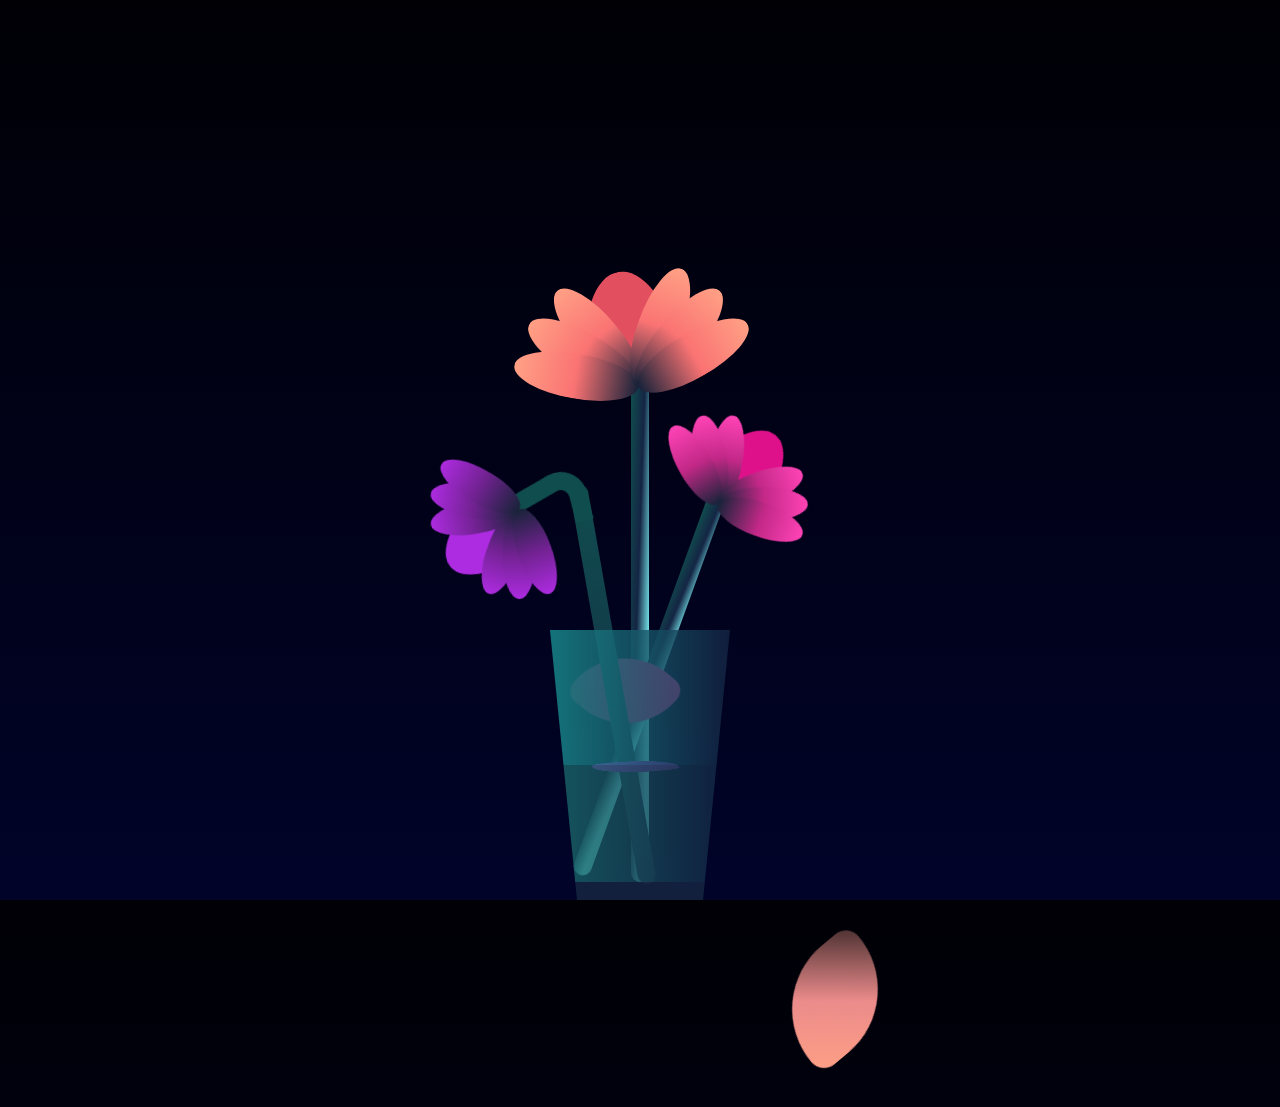
<file: index.html>
<!DOCTYPE html>
<html lang="en">
<head>
    <meta charset="UTF-8">
    <title>Flower Animation</title>
    <link rel="stylesheet" href="style.css">
</head>
<body>
    <div class="flower">
        <div class="flower-pp">
            <div class="flower_l"></div>
            <div class="f">
                <div class="leaf leaf--1"></div>
                <div class="leaf leaf--2"></div>
                <div class="leaf leaf--3"></div>
                <div class="leaf leaf--4"></div>
                <div class="leaf leaf--5"></div>
                <div class="leaf leaf--6"></div>
                <div class="leaf leaf--7"></div>
                <div class="leaf leaf--8 flower__fall-down--yellow"></div>
            </div>
        </div>

        <div class="flower-pp flower-pp--2">
            <div class="flower_l"></div>
            <div class="f">
                <div class="leaf leaf--1"></div>
                <div class="leaf leaf--2"></div>
                <div class="leaf leaf--3"></div>
                <div class="leaf leaf--4"></div>
                <div class="leaf leaf--5"></div>
                <div class="leaf leaf--6"></div>
                <div class="leaf leaf--7"></div>
                <div class="leaf leaf--8 flower__fall-down--pink"></div>
            </div>
        </div>

        <div class="flower-pp flower-pp--3">
            <div class="flower_l"></div>
            <div class="f">
                <div class="leaf leaf--1"></div>
                <div class="leaf leaf--2"></div>
                <div class="leaf leaf--3"></div>
                <div class="leaf leaf--4"></div>
                <div class="leaf leaf--5"></div>
                <div class="leaf leaf--6"></div>
                <div class="leaf leaf--7"></div>
                <div class="leaf leaf--8 flower__fall-down--purple"></div>
            </div>
        </div>
        <div class="flower__glass"></div>
    </div>
</body>
</html>
</file>
<file: style.css>
/* style.css */
*,
*::after,
*::before {
    padding: 0;
    margin: 0;
    box-sizing: border-box;
}

:root {
    --color-bg: linear-gradient(to top, #010329, #000005);
    --color-glass: linear-gradient(to left, #142544, #1a9092);
    --color-water: linear-gradient(to left, #142544, #1b6d6e);
}

body {
    background-image: var(--color-bg);
    min-height: 100vh;
    display: flex;
    justify-content: center;
    align-items: flex-end;
    overflow: hidden;
}

.flower {
    position: relative;
}

.flower__glass {
    width: 20vmin;
    height: 30vmin;
    background-image: var(--color-glass);
    clip-path: polygon(0 0, 100% 0, 85% 100%, 15% 100%);
    opacity: .8;
    position: relative;
}

.flower__glass::after {
    content: '';
    position: absolute;
    bottom: 0;
    left: 0;
    background-color: #182843;
    width: 100%;
    height: 2vmin;
}

.flower__glass::before {
    content: '';
    position: absolute;
    bottom: 0;
    left: 0;
    background-image: var(--color-water);
    width: 100%;
    height: 15vmin;
}

.flower-pp {
    position: absolute;
    left: 45%;
    bottom: 2vmin;
}

.flower-pp--2 {
    left: 50%;
    bottom: 5%;
    transform-origin: 10% left;
    transform: rotate(20deg);
}

.flower-pp--3 {
    left: 30%;
    bottom: 5%;
    transform-origin: 10% left;
    transform: rotate(-10deg);
}

.flower-pp--3 .flower_l {
    height: 45vmin;
    position: relative;
}

.flower-pp--3 .flower_l::after {
    content: '';
    position: absolute;
    left: 0;
    top: 0;
    width: 6vmin;
    height: 6vmin;
    transform: translate(-69%, -30%) rotate(-5deg);
    border-radius: 10vmin 10vmin 0 0;
    border: 2vmin solid #104d4e;
    border-bottom: transparent;
    border-left: transparent;
}

.flower-pp--3 .flower_l::before {
    content: '';
    position: absolute;
    left: -40%;
    top: -1%;
    width: 6vmin;
    height: 2vmin;
    transform-origin: right;
    transform: translate(-100%, -80%) rotate(-20deg);
    background-color: #104d4e;
    border-radius: 2vmin;
}

.flower-pp--3 .flower_l {
    background-image: linear-gradient(to top, #142544, #104d4e);
}

.flower-pp--2 .flower_l {
    height: 45vmin;
}

.flower-pp--2 .f {
    transform: translateX(-50%) rotate(20deg);
}

.flower-pp--3 .f {
    transform: translate(-350%, -50%) rotate(-120deg);
}

.flower-pp--2 .leaf:not(:first-child) {
    width: 3.8vmin;
    height: 10vmin;
    background-image: linear-gradient(to bottom, #ff43b6, #c22887, #1a233a 99%);
}

.flower-pp--3 .leaf:not(:first-child) {
    width: 3.8vmin;
    height: 10vmin;
    background-image: linear-gradient(to bottom, #ad2be0, #712291, #1a233a 99%);
}

.flower-pp--3 .leaf--1 {
    width: 8vmin;
    height: 10vmin;
    bottom: 2vmin;
    background-color: #ad2be0;
}

.flower-pp--2 .leaf--1 {
    width: 8vmin;
    height: 10vmin;
    bottom: 2vmin;
    background-color: #de118b;
}

.flower-pp--2 .f .leaf--8 {
    width: 10vmin;
    height: 9vmin;
    bottom: 3vmin;
    left: -30%;
    transform: rotate(-50deg);
    background-image: linear-gradient(to left bottom, #ff43b6, #4d1337);
}

.flower-pp--3 .f .leaf--8 {
    width: 10vmin;
    height: 9vmin;
    left: -10% !important;
    background-image: linear-gradient(to left bottom, #ad2be0, #712291);
}

.flower_l {
    width: 2vmin;
    height: 56vmin;
    background-image: linear-gradient(to left top, #82fdff 20%, #142544, #104d4e);
    border-radius: 4vmin;
}

.f {
    position: absolute;
    top: 1vmin;
    left: 50%;
    transform: translateX(-50%) rotate(-10deg);
    width: 2vmin;
    height: 2vmin;
}

.leaf {
    position: absolute;
    left: 50%;
    bottom: 2vmin;
    transform: translateX(-50%);
    width: 5vmin;
    height: 14vmin;
    background-image: linear-gradient(to bottom, #ffa085, #fa7373, #1a233a 99%);
    clip-path: ellipse(50% 50% at 50% 50%);
    transform-origin: center bottom;
    animation: open-flower 2s 1s backwards;
}

.leaf--1 {
    width: 10vmin;
    height: 12vmin;
    bottom: 3vmin;
    border-radius: 50% 50% 50% 50% / 80% 80% 20% 20%;
    background-color: #e24f5f;
    background-image: none;
    animation: open-flowe--middle 1.4s 1s backwards;
}

.leaf--2 { transform: translateX(-50%) rotate(-30deg); }
.leaf--3 { transform: translateX(-50%) rotate(-50deg); }
.leaf--4 { transform: translateX(-50%) rotate(-70deg); }
.leaf--5 { transform: translateX(-50%) rotate(30deg); }
.leaf--6 { transform: translateX(-50%) rotate(50deg); }
.leaf--7 { transform: translateX(-50%) rotate(70deg); }

.leaf--8 {
    width: 13vmin;
    height: 11vmin;
    bottom: 6vmin;
    left: -30%;
    border-radius: none;
    clip-path: none;
    border-radius: 10vmin 2vmin 10vmin 2vmin;
    transform: rotate(-55deg);
    background-image: linear-gradient(to left bottom, #ffa085, #eb8b8b, #492f2f 98%);
}

.flower__fall-down--yellow {
    animation: flower-fall-down-yellow 8s 1.2s linear forwards;
}

.flower__fall-down--pink {
    animation: flower-fall-down-pink 5s 1.2s linear forwards;
}

.flower__fall-down--purple {
    bottom: 4vmin;
    animation: flower-fall-down-purple 6s 1.2s linear forwards, flower-falling 6s 7.2s linear infinite;
}

/* Animations */
@keyframes open-flower {
    0% {
        transform: translateX(-50%) rotate(0);
    }
}

@keyframes open-flowe--middle {
    0% {
        opacity: 0;
        transform: translateX(-50%) scale(0);
    }
}

@keyframes flower-fall-down-pink {
    0% {
        transform: rotate(-55deg);
    }

    50% {
        transform: rotateX(-100deg);
    }

    100% {
        transform: translate(2vmin, 28vmin);
    }
}

@keyframes flower-fall-down-yellow {
    0% {
        transform: rotate(-55deg);
    }

    50% {
        bottom: 3vmin;
        transform: rotateX(-100deg);
    }

    100% {
        transform: translate(2vmin, 70vmin) rotate(150deg);
    }
}

@keyframes flower-fall-down-purple {
    0% {
        transform: rotate(-50deg);
    }

    25% {
        bottom: 1vmin;
        transform: rotateX(-100deg);
        perspective: 0px;
    }

    50% {
        perspective: 0px;
        transform: translate(-30vmin, 2vmin) rotate(90deg);
    }

    75% {
        perspective: 0px;
        transform: translate(-34vmin, -2vmin);
    }

    100% {
        transform-origin: center;
        transform: translate(-34vmin, -2vmin) rotateY(-80deg) rotateX(35deg);
    }
}

@keyframes flower-falling {
    0%, 100% {
        transform-origin: center;
        transform: translate(-34vmin, -2vmin) rotateY(-80deg) rotateX(35deg);
    }

    25% {
        transform-origin: center;
        transform: translate(-34.4vmin, -2vmin) rotateY(-84deg) rotateX(35deg);
    }

    50% {
        transform-origin: center;
        transform: translate(-32vmin, -4.2v)
    }
}
</file>
